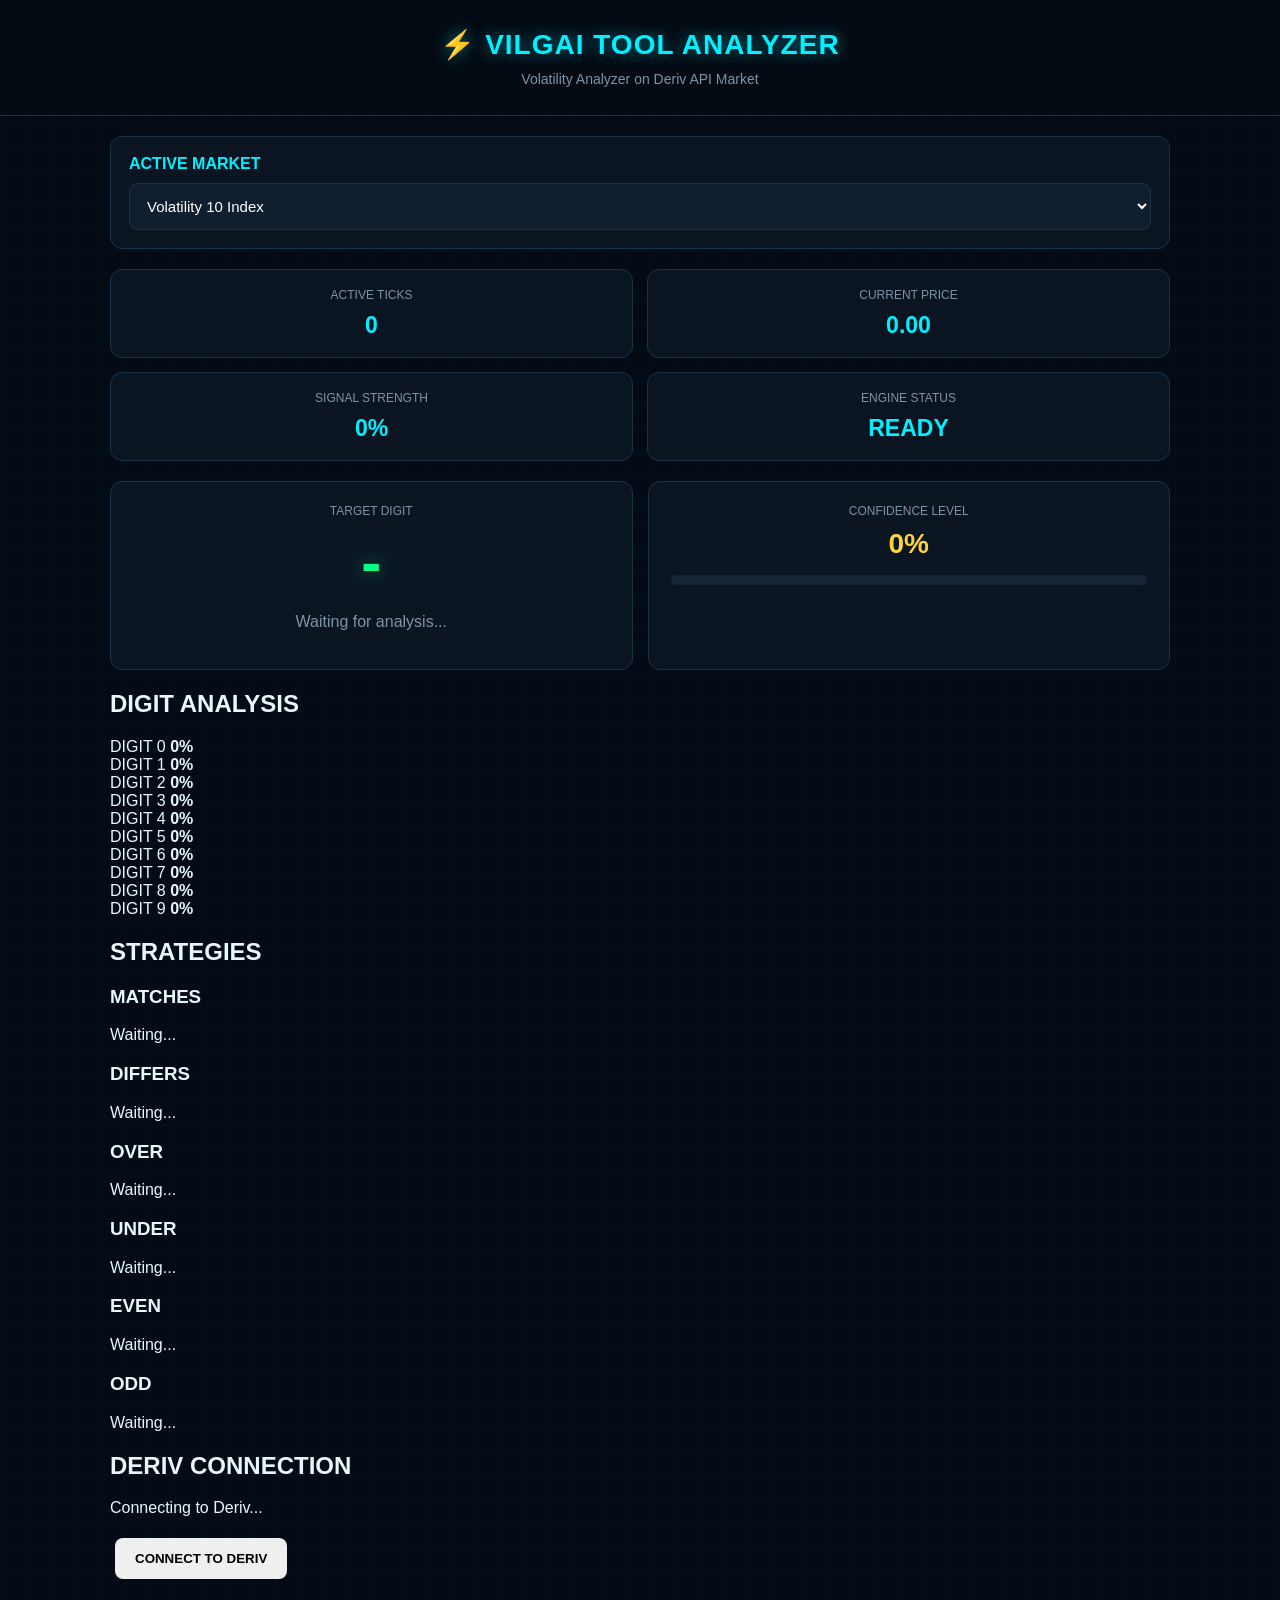
<file: index.html>
<!DOCTYPE html><html lang="en">
<head>
  <meta charset="UTF-8">
  <meta name="viewport" content="width=device-width, initial-scale=1.0">
  <title>VILGAI TOOL ANALYZER</title>  <link rel="stylesheet" href="Style.css">
</head><body>  <header class="topbar">
    <h1>⚡ VILGAI TOOL ANALYZER</h1>
    <p>Volatility Analyzer on Deriv API Market</p>
  </header>  <main class="dashboard"><!-- MARKET SELECTOR -->
<section class="market-selector">
  <label for="market">ACTIVE MARKET</label>

  <select id="market">
    <option value="R_10">Volatility 10 Index</option>
    <option value="R_25">Volatility 25 Index</option>
    <option value="R_50">Volatility 50 Index</option>
    <option value="R_75">Volatility 75 Index</option>
    <option value="R_100">Volatility 100 Index</option>
  </select>
</section>

<!-- STATISTICS -->
<section class="stats-grid">

  <div class="stat-card">
    <span>ACTIVE TICKS</span>
    <strong id="tickCount">0</strong>
  </div>

  <div class="stat-card">
    <span>CURRENT PRICE</span>
    <strong id="currentPrice">0.00</strong>
  </div>

  <div class="stat-card">
    <span>SIGNAL STRENGTH</span>
    <strong id="signalStrength">0%</strong>
  </div>

  <div class="stat-card">
    <span>ENGINE STATUS</span>
    <strong id="engineStatus">READY</strong>
  </div>

</section>

<!-- SIGNAL PANEL -->
<section class="signal-panel">

  <div class="signal-main">
    <span>TARGET DIGIT</span>

    <h2 id="targetDigit">-</h2>

    <p id="signalMessage">
      Waiting for analysis...
    </p>
  </div>

  <div class="confidence">

    <span>CONFIDENCE LEVEL</span>

    <strong id="confidenceLevel">0%</strong>

    <div class="progress-bar">
      <div id="confidenceBar"></div>
    </div>

  </div>

</section>

<!-- DIGIT ANALYSIS -->
<section class="analysis-panel">

  <h2>DIGIT ANALYSIS</h2>

  <div class="digit-grid">

    <div class="digit-card">
      <span>DIGIT 0</span>
      <strong id="digit0">0%</strong>
    </div>

    <div class="digit-card">
      <span>DIGIT 1</span>
      <strong id="digit1">0%</strong>
    </div>

    <div class="digit-card">
      <span>DIGIT 2</span>
      <strong id="digit2">0%</strong>
    </div>

    <div class="digit-card">
      <span>DIGIT 3</span>
      <strong id="digit3">0%</strong>
    </div>

    <div class="digit-card">
      <span>DIGIT 4</span>
      <strong id="digit4">0%</strong>
    </div>

    <div class="digit-card">
      <span>DIGIT 5</span>
      <strong id="digit5">0%</strong>
    </div>

    <div class="digit-card">
      <span>DIGIT 6</span>
      <strong id="digit6">0%</strong>
    </div>

    <div class="digit-card">
      <span>DIGIT 7</span>
      <strong id="digit7">0%</strong>
    </div>

    <div class="digit-card">
      <span>DIGIT 8</span>
      <strong id="digit8">0%</strong>
    </div>

    <div class="digit-card">
      <span>DIGIT 9</span>
      <strong id="digit9">0%</strong>
    </div>

  </div>

</section>

<!-- STRATEGIES -->
<section class="strategies-panel">

  <h2>STRATEGIES</h2>

  <div class="strategy-grid">

    <div class="strategy-card">
      <h3>MATCHES</h3>
      <p id="matches">Waiting...</p>
    </div>

    <div class="strategy-card">
      <h3>DIFFERS</h3>
      <p id="differs">Waiting...</p>
    </div>

    <div class="strategy-card">
      <h3>OVER</h3>
      <p id="over">Waiting...</p>
    </div>

    <div class="strategy-card">
      <h3>UNDER</h3>
      <p id="under">Waiting...</p>
    </div>

    <div class="strategy-card">
      <h3>EVEN</h3>
      <p id="even">Waiting...</p>
    </div>

    <div class="strategy-card">
      <h3>ODD</h3>
      <p id="odd">Waiting...</p>
    </div>

  </div>

</section>

<!-- CONNECTION -->
<section class="connection-panel">

  <h2>DERIV CONNECTION</h2>

  <p id="connectionStatus">
    Connecting to Deriv...
  </p>

  <button id="connectButton">
    CONNECT TO DERIV
  </button>

</section>

  </main>  <!-- JAVASCRIPT FILES -->  <script src="Statistics.Js"></script>  <script src="Alerts.Js"></script>  <script src="Web socket.Js"></script>  <script src="Script.Js"></script></body>
</html>
</file>
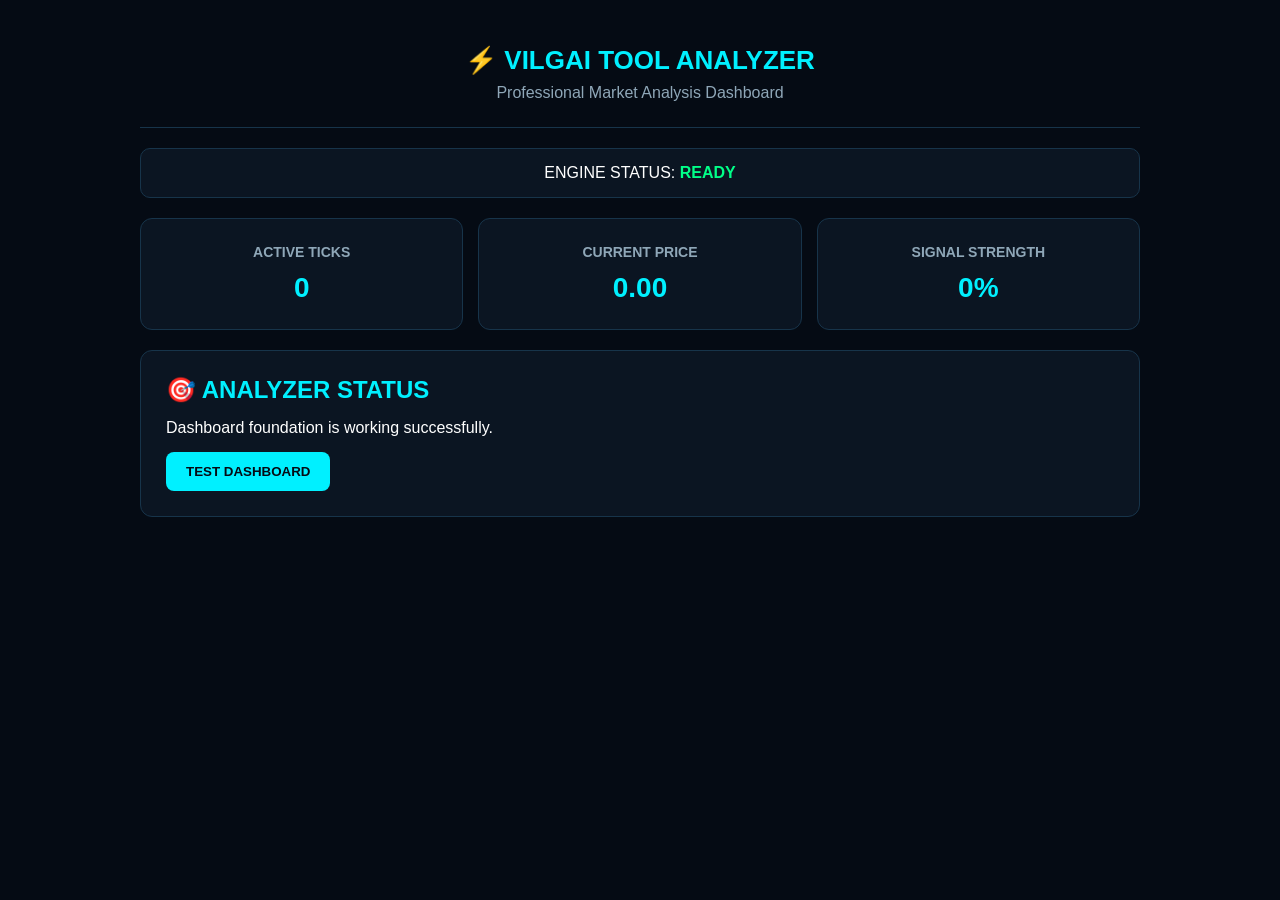
<file: dashboard.html>
<!DOCTYPE html>
<html lang="en">
<head>
  <meta charset="UTF-8">
  <meta name="viewport" content="width=device-width, initial-scale=1.0">
  <title>VILGAI TOOL ANALYZER</title>

  <style>
    * {
      box-sizing: border-box;
      margin: 0;
      padding: 0;
    }

    body {
      min-height: 100vh;
      background: #050b14;
      color: white;
      font-family: Arial, sans-serif;
      padding: 20px;
    }

    header {
      text-align: center;
      padding: 25px 10px;
      border-bottom: 1px solid #17344a;
    }

    header h1 {
      color: #00f0ff;
      font-size: 26px;
    }

    header p {
      margin-top: 8px;
      color: #8fa7b8;
    }

    .dashboard {
      max-width: 1000px;
      margin: auto;
    }

    .status {
      margin: 20px 0;
      padding: 15px;
      text-align: center;
      background: #0b1522;
      border: 1px solid #17344a;
      border-radius: 10px;
    }

    .status span {
      color: #00ff88;
      font-weight: bold;
    }

    .stats {
      display: grid;
      grid-template-columns: repeat(auto-fit, minmax(200px, 1fr));
      gap: 15px;
    }

    .card {
      background: #0b1522;
      border: 1px solid #17344a;
      border-radius: 12px;
      padding: 25px;
      text-align: center;
    }

    .card h3 {
      color: #8fa7b8;
      font-size: 14px;
      margin-bottom: 12px;
    }

    .card strong {
      font-size: 28px;
      color: #00f0ff;
    }

    .panel {
      margin-top: 20px;
      padding: 25px;
      background: #0b1522;
      border: 1px solid #17344a;
      border-radius: 12px;
    }

    .panel h2 {
      color: #00f0ff;
      margin-bottom: 15px;
    }

    button {
      padding: 12px 20px;
      margin-top: 15px;
      border: none;
      border-radius: 8px;
      background: #00f0ff;
      color: #050b14;
      font-weight: bold;
      cursor: pointer;
    }

    button:active {
      transform: scale(0.97);
    }
  </style>
</head>

<body>

  <div class="dashboard">

    <header>
      <h1>⚡ VILGAI TOOL ANALYZER</h1>
      <p>Professional Market Analysis Dashboard</p>
    </header>

    <div class="status">
      ENGINE STATUS:
      <span id="engineStatus">READY</span>
    </div>

    <section class="stats">

      <div class="card">
        <h3>ACTIVE TICKS</h3>
        <strong id="tickCount">0</strong>
      </div>

      <div class="card">
        <h3>CURRENT PRICE</h3>
        <strong id="currentPrice">0.00</strong>
      </div>

      <div class="card">
        <h3>SIGNAL STRENGTH</h3>
        <strong id="signalStrength">0%</strong>
      </div>

    </section>

    <section class="panel">
      <h2>🎯 ANALYZER STATUS</h2>
      <p id="message">
        Dashboard foundation is working successfully.
      </p>

      <button onclick="testDashboard()">
        TEST DASHBOARD
      </button>
    </section>

  </div>

  <script>
    function testDashboard() {
      document.getElementById("engineStatus").textContent = "WORKING";
      document.getElementById("tickCount").textContent = "1";
      document.getElementById("currentPrice").textContent = "100.00";
      document.getElementById("signalStrength").textContent = "50%";
      document.getElementById("message").textContent =
        "The dashboard test was successful!";
    }
  </script>

</body>
</html>
</file>
<file: Style.css>
:root {
    --bg: #050b14;
    --panel: #0b1522;
    --panel-light: #101f30;
    --border: #17344a;
    --cyan: #00f0ff;
    --green: #00ff88;
    --yellow: #ffd43b;
    --red: #ff4d6d;
    --text: #e8f7ff;
    --muted: #7d93a6;
}

* {
    box-sizing: border-box;
}

body {
    margin: 0;
    padding: 0;
    min-height: 100vh;
    background:
        linear-gradient(rgba(0, 240, 255, 0.025) 1px, transparent 1px),
        linear-gradient(90deg, rgba(0, 240, 255, 0.025) 1px, transparent 1px),
        var(--bg);
    background-size: 25px 25px;
    color: var(--text);
    font-family: Arial, sans-serif;
}

.topbar {
    text-align: center;
    padding: 28px 15px;
    border-bottom: 1px solid var(--border);
    background: rgba(5, 11, 20, 0.95);
}

.topbar h1 {
    margin: 0;
    color: var(--cyan);
    font-size: 28px;
    letter-spacing: 1px;
    text-shadow: 0 0 15px rgba(0, 240, 255, 0.5);
}

.topbar p {
    margin: 10px 0 0;
    color: var(--muted);
    font-size: 14px;
}

.dashboard {
    max-width: 1100px;
    margin: auto;
    padding: 20px;
}

.market-selector {
    background: var(--panel);
    border: 1px solid var(--border);
    border-radius: 12px;
    padding: 18px;
    margin-bottom: 20px;
}

.market-selector label {
    display: block;
    color: var(--cyan);
    font-weight: bold;
    margin-bottom: 10px;
}

.market-selector select {
    width: 100%;
    padding: 13px;
    border-radius: 8px;
    border: 1px solid var(--border);
    background: var(--panel-light);
    color: white;
    font-size: 15px;
}

.stats-grid {
    display: grid;
    grid-template-columns: repeat(2, 1fr);
    gap: 14px;
    margin-bottom: 20px;
}

.stat-card {
    background: var(--panel);
    border: 1px solid var(--border);
    border-radius: 12px;
    padding: 18px;
    text-align: center;
}

.stat-card span {
    display: block;
    color: var(--muted);
    font-size: 12px;
    margin-bottom: 10px;
}

.stat-card strong {
    font-size: 23px;
    color: var(--cyan);
}

.signal-panel {
    display: grid;
    grid-template-columns: 1fr 1fr;
    gap: 15px;
    margin-bottom: 20px;
}

.signal-main,
.confidence {
    background: var(--panel);
    border: 1px solid var(--border);
    border-radius: 12px;
    padding: 22px;
    text-align: center;
}

.signal-main span,
.confidence span {
    display: block;
    color: var(--muted);
    font-size: 12px;
    margin-bottom: 10px;
}

#targetDigit {
    font-size: 60px;
    color: var(--green);
    margin: 10px 0;
    text-shadow: 0 0 20px rgba(0, 255, 136, 0.5);
}

#signalMessage {
    color: var(--muted);
}

#confidenceLevel {
    color: var(--yellow);
    font-size: 28px;
}

.progress-bar {
    width: 100%;
    height: 10px;
    background: #162536;
    border-radius: 10px;
    overflow: hidden;
    margin-top: 15px;
}

#confidenceProgress {
    height: 100%;
    width: 0%;
    background: var(--green);
    transition: width 0.4s ease;
}

.market-analysis {
    background: var(--panel);
    border: 1px solid var(--border);
    border-radius: 12px;
    padding: 20px;
    margin-bottom: 20px;
}

.market-analysis h2 {
    margin-top: 0;
    color: var(--cyan);
}

.analysis-grid {
    display: grid;
    grid-template-columns: repeat(3, 1fr);
    gap: 12px;
}

.analysis-card {
    background: var(--panel-light);
    border: 1px solid var(--border);
    border-radius: 10px;
    padding: 15px;
}

.analysis-card h3 {
    margin-top: 0;
    color: var(--yellow);
    font-size: 15px;
}

.analysis-card p {
    color: var(--text);
    margin: 8px 0;
}

.recent-digits {
    background: var(--panel);
    border: 1px solid var(--border);
    border-radius: 12px;
    padding: 20px;
    margin-bottom: 20px;
}

.recent-digits h2 {
    color: var(--cyan);
}

#recentDigits {
    display: flex;
    flex-wrap: wrap;
    gap: 8px;
}

#recentDigits span {
    display: flex;
    align-items: center;
    justify-content: center;
    width: 38px;
    height: 38px;
    border-radius: 50%;
    background: var(--panel-light);
    border: 1px solid var(--cyan);
    color: var(--cyan);
    font-weight: bold;
}

button {
    padding: 13px 20px;
    border: none;
    border-radius: 8px;
    cursor: pointer;
    font-weight: bold;
    margin: 5px;
}

#startAnalysis {
    background: var(--cyan);
    color: #001018;
}

#resetAnalysis {
    background: #26394b;
    color: white;
}

button:hover {
    transform: translateY(-2px);
    opacity: 0.9;
}

footer {
    text-align: center;
    padding: 25px;
    color: var(--muted);
    border-top: 1px solid var(--border);
    margin-top: 30px;
}

@media (max-width: 700px) {
    .stats-grid {
        grid-template-columns: 1fr 1fr;
    }

    .signal-panel {
        grid-template-columns: 1fr;
    }

    .analysis-grid {
        grid-template-columns: 1fr;
    }

    .topbar h1 {
        font-size: 22px;
    }

    .dashboard {
        padding: 12px;
    }
}
</file>
